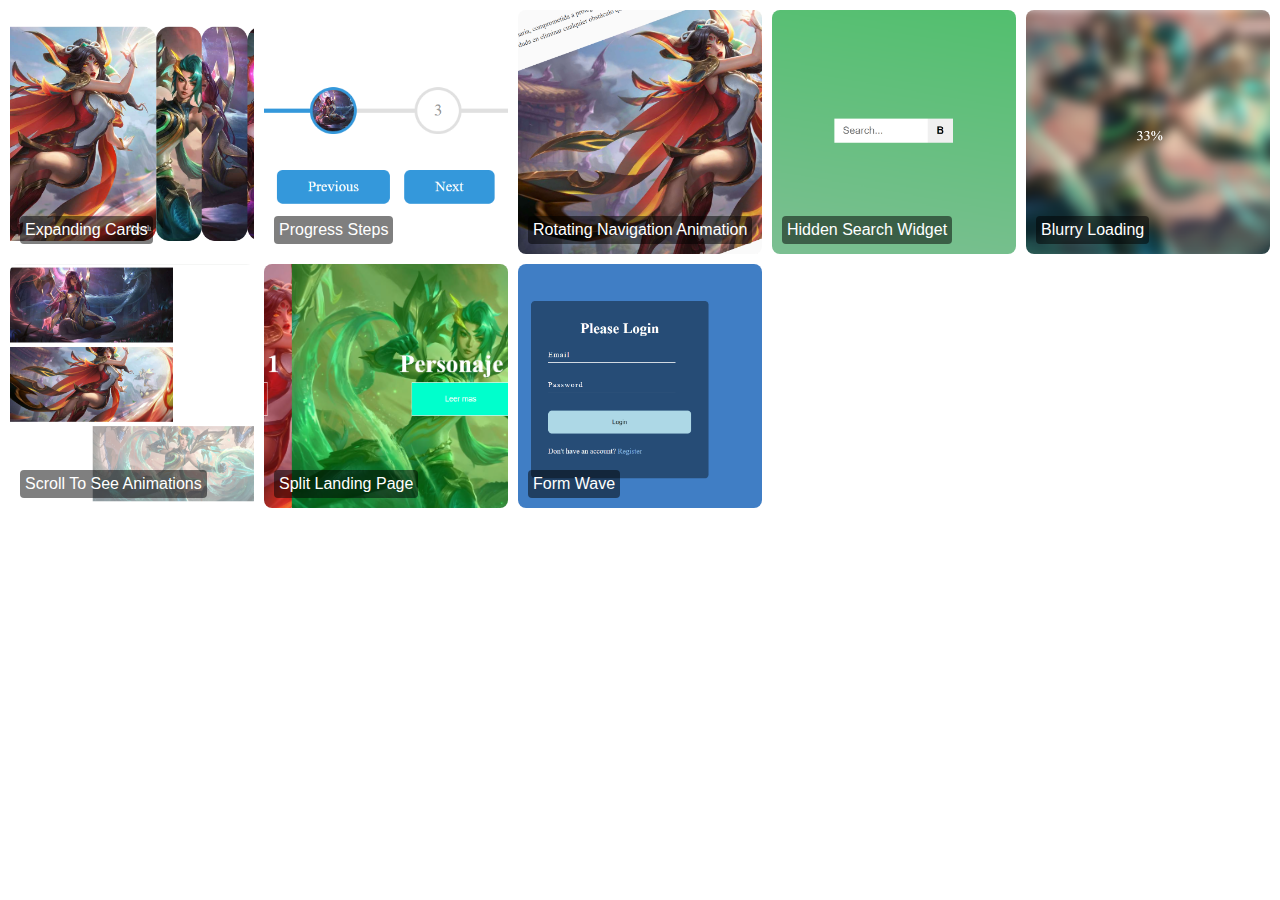
<file: index.html>
<!DOCTYPE html>
<html lang="en">
<head>
    <meta charset="UTF-8">
    <meta name="viewport" content="width=device-width, initial-scale=1.0">
    <title>Design practices</title>
    <link rel="stylesheet" href="style.css">
</head>
<body>
    <div class="container">
        <a href="/Expanding Cards/Expanding Cards.html">
            <div class="activity" style="background-image: url('/img/activities/1.png');">
                <p>Expanding Cards</p>
            </div>
        </a>
        <a href="/Progress Steps/Progress Steps.html">
            <div class="activity" style="background-image: url('/img/activities/2.png');">
                <p>Progress Steps</p>
            </div>
        </a>
        <a href="/Rotating Navigation Animation/Rotating Navigation Animation.html">
            <div class="activity" style="background-image: url('/img/activities/3.png');">
                <p>Rotating Navigation Animation</p>
            </div>
        </a>
        <a href="/Hidden Search Widget/Hidden Search Widget.html">
            <div class="activity" style="background-image: url('/img/activities/4.png');">
                <p>Hidden Search Widget</p>
            </div>
        </a>
        <a href="/Blurry Loading/Blurry Loading.html">
            <div class="activity" style="background-image: url('/img/activities/5.png');">
                <p>Blurry Loading</p>
            </div>
        </a>
        <a href="/Scroll To See Animations/Scroll To See Animations.html">
            <div class="activity" style="background-image: url('/img/activities/6.png');">
                <p>Scroll To See Animations</p>
            </div>
        </a>
        <a href="/Split Landing Page/Split Landing Page.html">
            <div class="activity" style="background-image: url('/img/activities/7.png');">
                <p>Split Landing Page</p>
            </div>
        </a>
        <a href="/Form Wave/Form Wave.html">
            <div class="activity" style="background-image: url('/img/activities/8.png');">
                <p>Form Wave</p>
            </div>
        </a>
    </div>
</body>
</html>
</file>
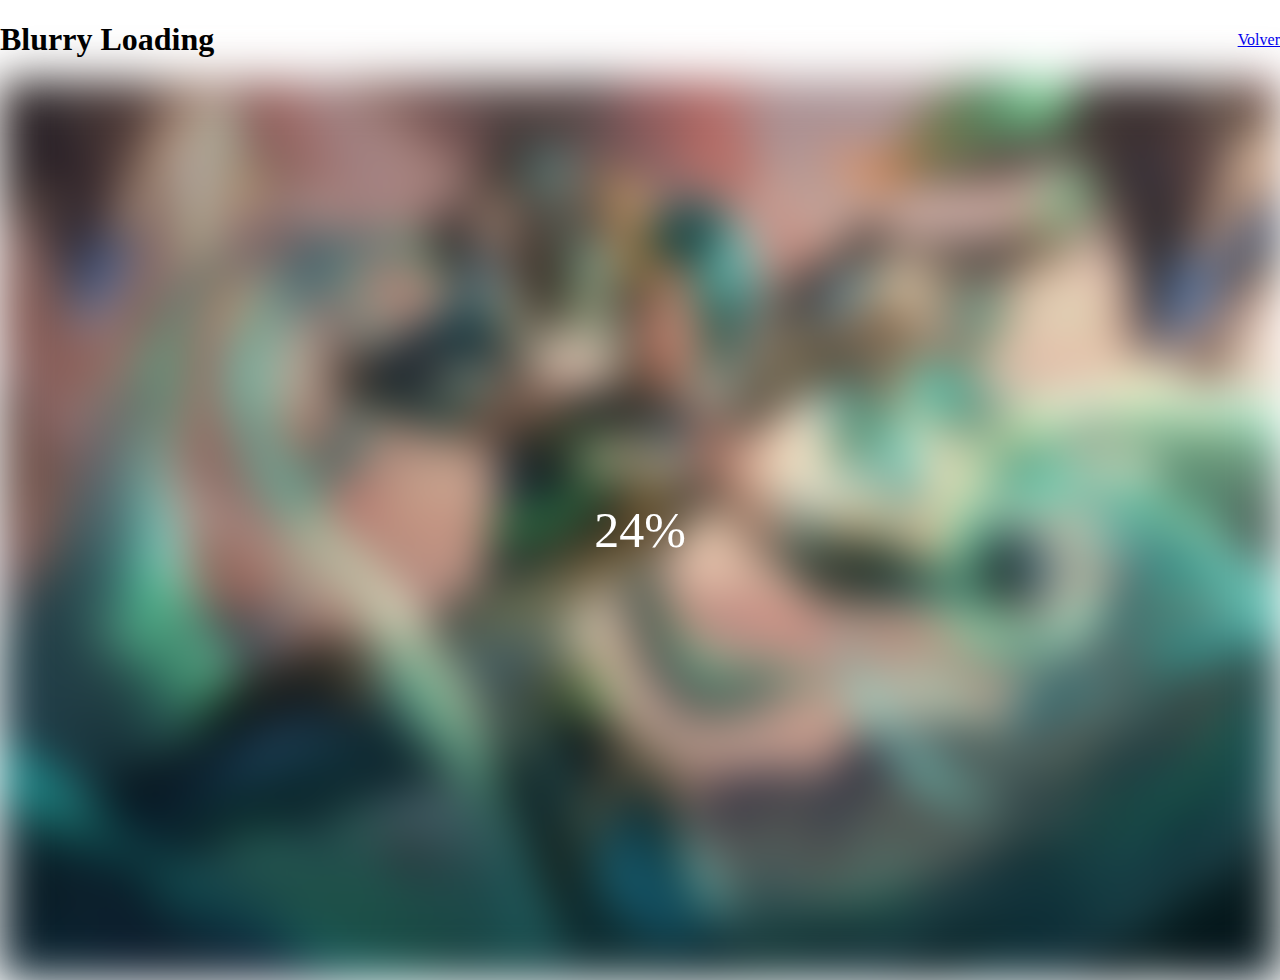
<file: Blurry Loading/Blurry Loading.html>
<!DOCTYPE html>
<html lang="en">
<head>
    <meta charset="UTF-8">
    <meta name="viewport" content="width=device-width, initial-scale=1.0">
    <link rel="stylesheet" href="Blurry Loading.css">
    <title>Blurry Loading</title>
</head>
<body>
    <div class="databasic">
        <h1>Blurry Loading</h1>    
        <a href="/index.html">Volver</a>
    </div>
    <div class="exercise">
        <div class="background-image" id="background-image"></div>
        <div class="loading" id="loading">0%</div>
    </div>

    <script src="Blurry Loading.js"></script>
</body>
</html>
</file>
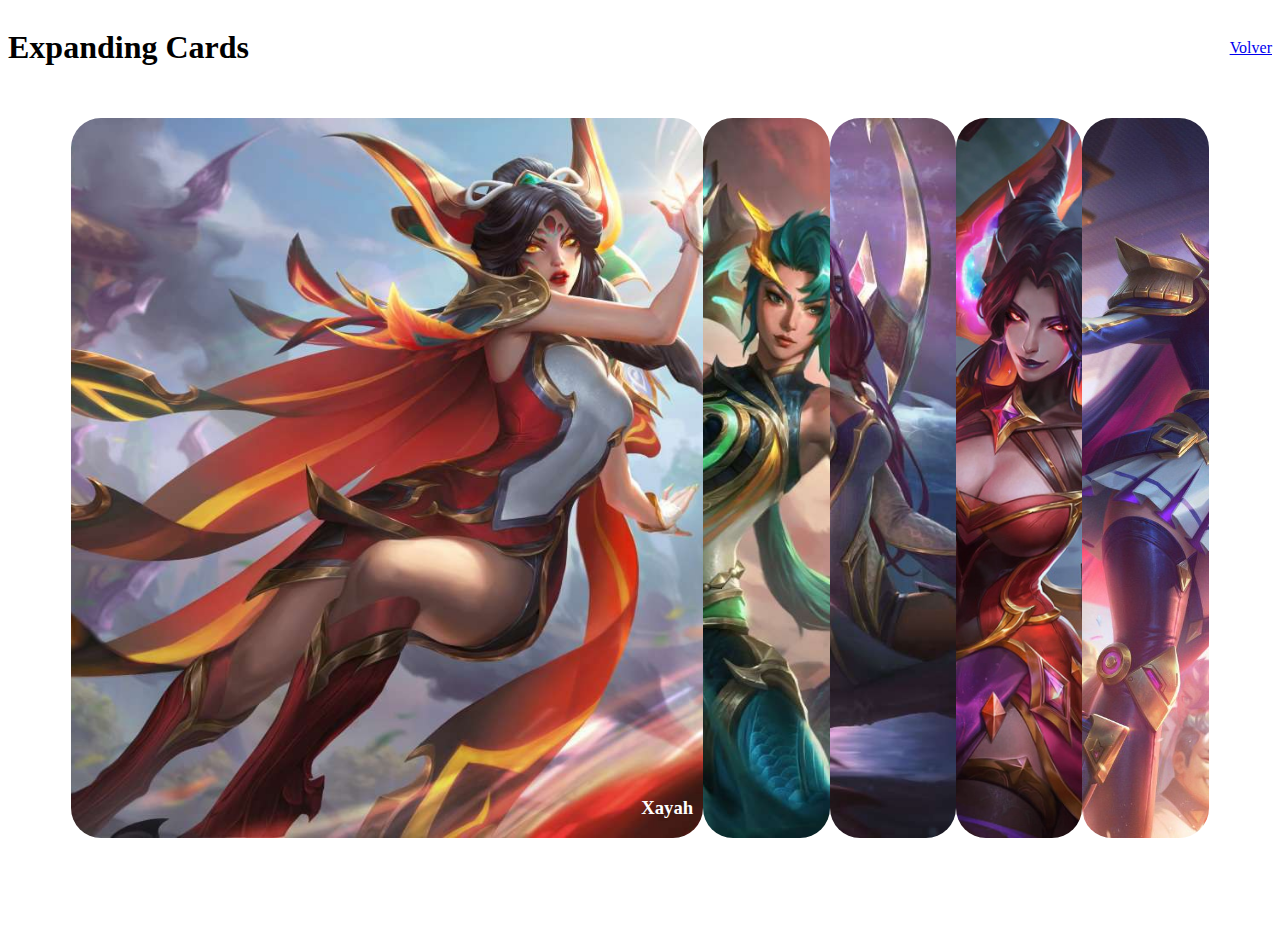
<file: Expanding Cards/Expanding Cards.html>
<!DOCTYPE html>
<html lang="en">
<head>
    <meta charset="UTF-8">
    <meta name="viewport" content="width=device-width, initial-scale=1.0">
    <title>Expanding Cards</title>
    <link rel="stylesheet" href="Expanding Cards.css">
</head>
<body>
    <div class="databasic">
        <h1>Expanding Cards</h1>    
        <a href="/index.html">Volver</a>
    </div>
    <div class="exercise">
        <div class="container">
            <div class="card active" style="background-image: url(/img/1.jpg);">
                <h3>Xayah</h3>
            </div>
            <div class="card" style="background-image: url(/img/2.jpg);">
                <h3>Kai'Sa</h3>
            </div>
            <div class="card" style="background-image: url(/img/3.jpg);">
                <h3>Karma</h3>
            </div>
            <div class="card " style="background-image: url(/img/4.jpg);">
                <h3>Morgana</h3>
            </div>
            <div class="card " style="background-image: url(/img/5.jpg);">
                <h3>Caitlyn</h3>
            </div>
        </div>
    </div>
    
</body>
<script src="Expanding Cards.js"></script>
</html>
</file>
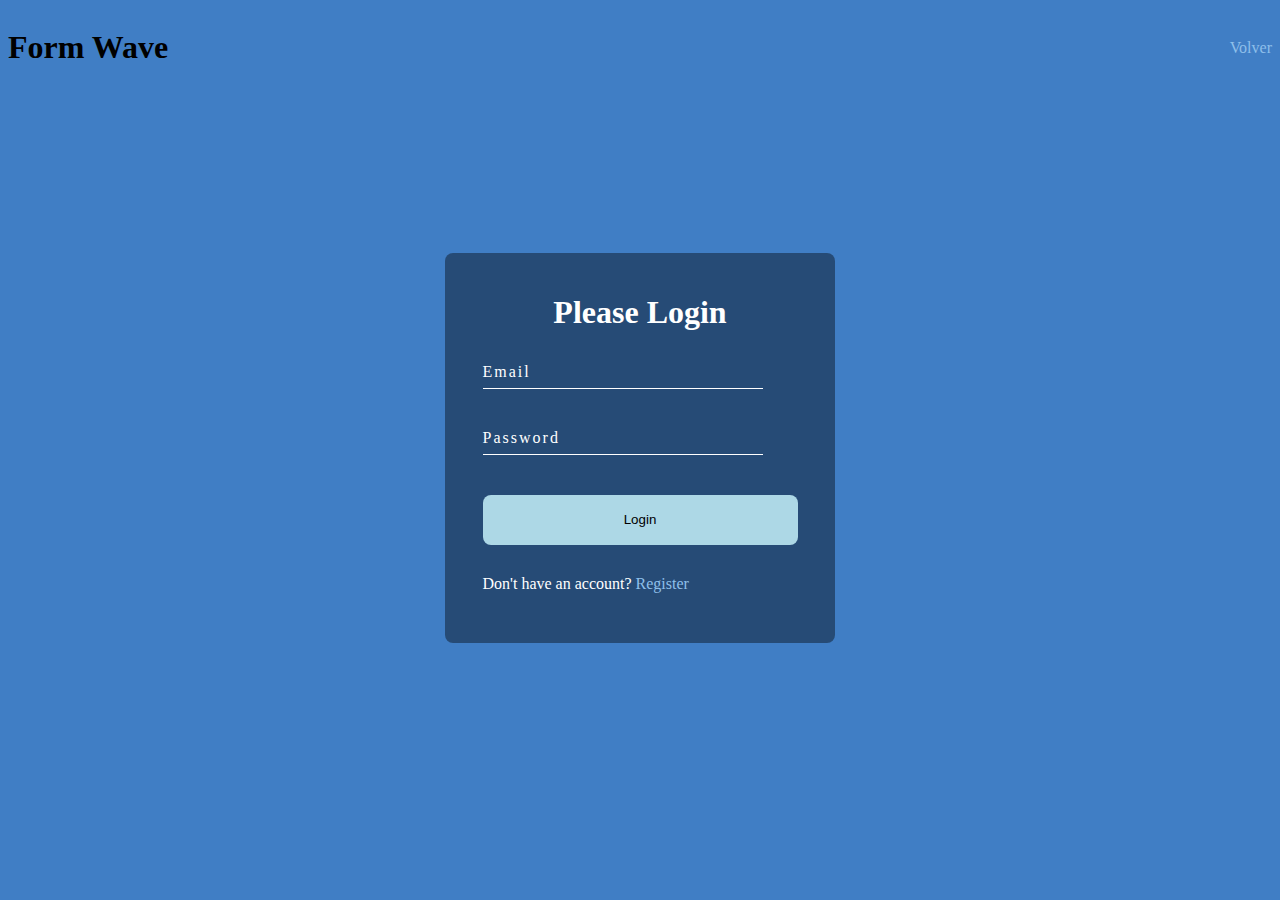
<file: Form Wave/Form Wave.html>
<!DOCTYPE html>
<html lang="en">
<head>
    <meta charset="UTF-8">
    <meta name="viewport" content="width=device-width, initial-scale=1.0">
    <link rel="stylesheet" href="Form Wave.css">
    <title>Form Wave</title>
</head>
<body>
    <div class="databasic">
        <h1>Form Wave</h1>    
        <a href="/index.html">Volver</a>
    </div>
    <div class="exercise">
        <div class="container">
            <h1>Please Login</h1>
            <form>
                <div class="input-control">
                    <input type="email" required>
                    <label>
                        <span style="transition-delay:0ms">E</span>
                        <span  style="transition-delay:25ms">m</span>
                        <span  style="transition-delay:50ms">a</span>
                        <span  style="transition-delay:75ms">i</span>
                        <span  style="transition-delay:100ms">l</span>
                    </label>
                </div>
                <div class="input-control">
                    <input type="password" required>
                    <label>
                        <span style="transition-delay:0ms">P</span>
                        <span style="transition-delay:25ms">a</span>
                        <span style="transition-delay:50ms">s</span>
                        <span style="transition-delay:100ms">s</span>
                        <span style="transition-delay:125ms">w</span> 
                        <span style="transition-delay:150ms">o</span>
                        <span style="transition-delay:175ms">r</span>
                        <span style="transition-delay:200ms">d</span>
                    </label>
                </div>
                <button>Login</button>
                <p>Don't have an account?
                    <a href="">Register</a>
                </p>
            </form>
        </div>
    </div>
    <script src="Form Wave.js"></script>
</body>
</html>
</file>
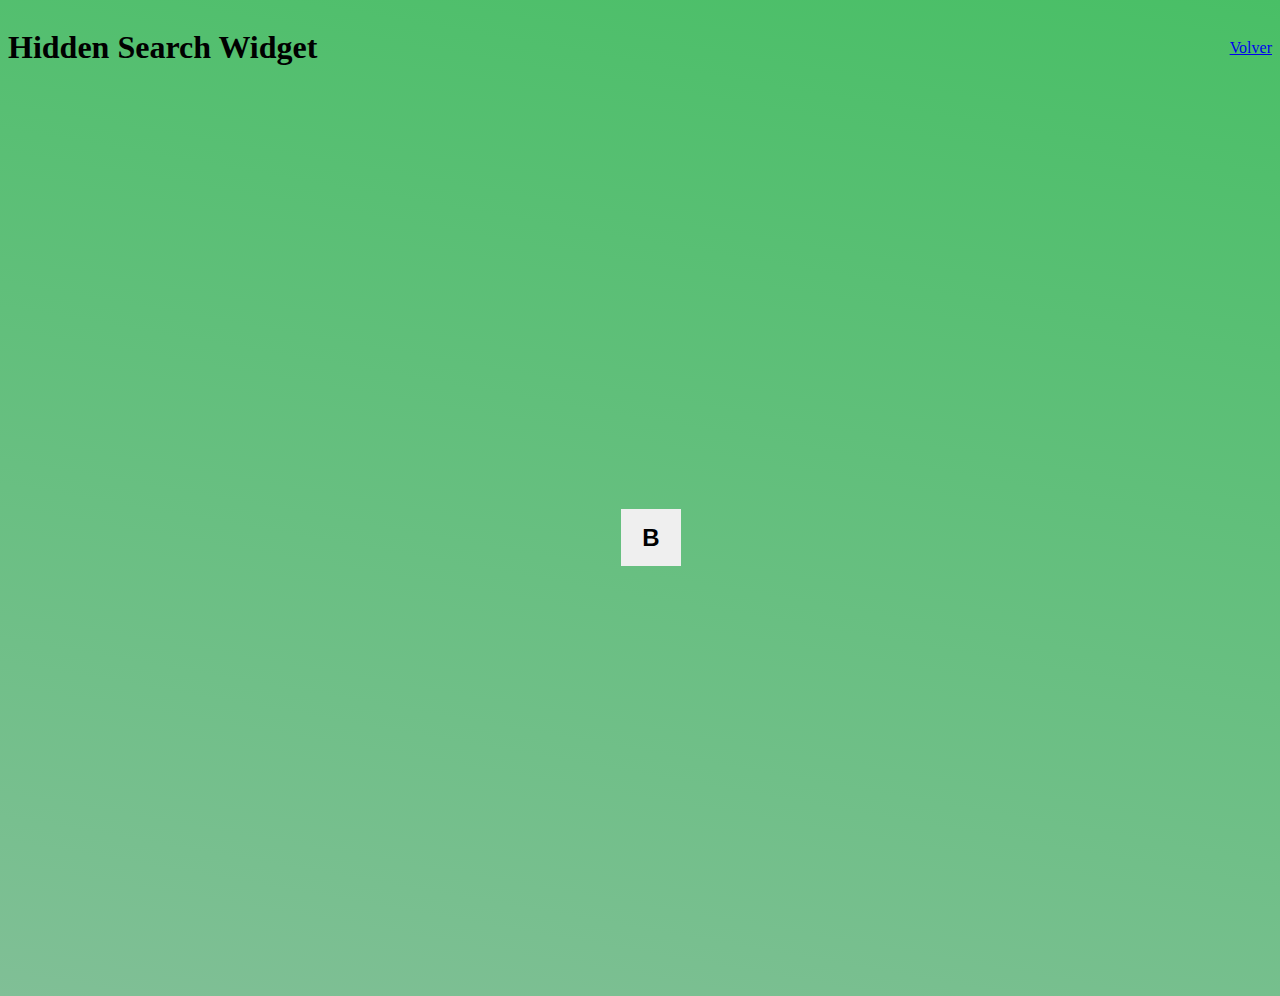
<file: Hidden Search Widget/Hidden Search Widget.html>
<!DOCTYPE html>
<html lang="en">
<head>
    <meta charset="UTF-8">
    <meta name="viewport" content="width=device-width, initial-scale=1.0">
    <title>Hidden Search Widget</title>
    <link rel="stylesheet" href="Hidden Search Widget.css">
</head>
<body>
    <div class="databasic">
        <h1>Hidden Search Widget</h1>    
        <a href="/index.html">Volver</a>
    </div>
    <div class="exercise">

        <input type="text" placeholder="Search..." id="search">
        <input type="button" value="B" id="button">
    </div>
    <script src="Hidden Search Widget.js"></script>
</body>
</html>
</file>
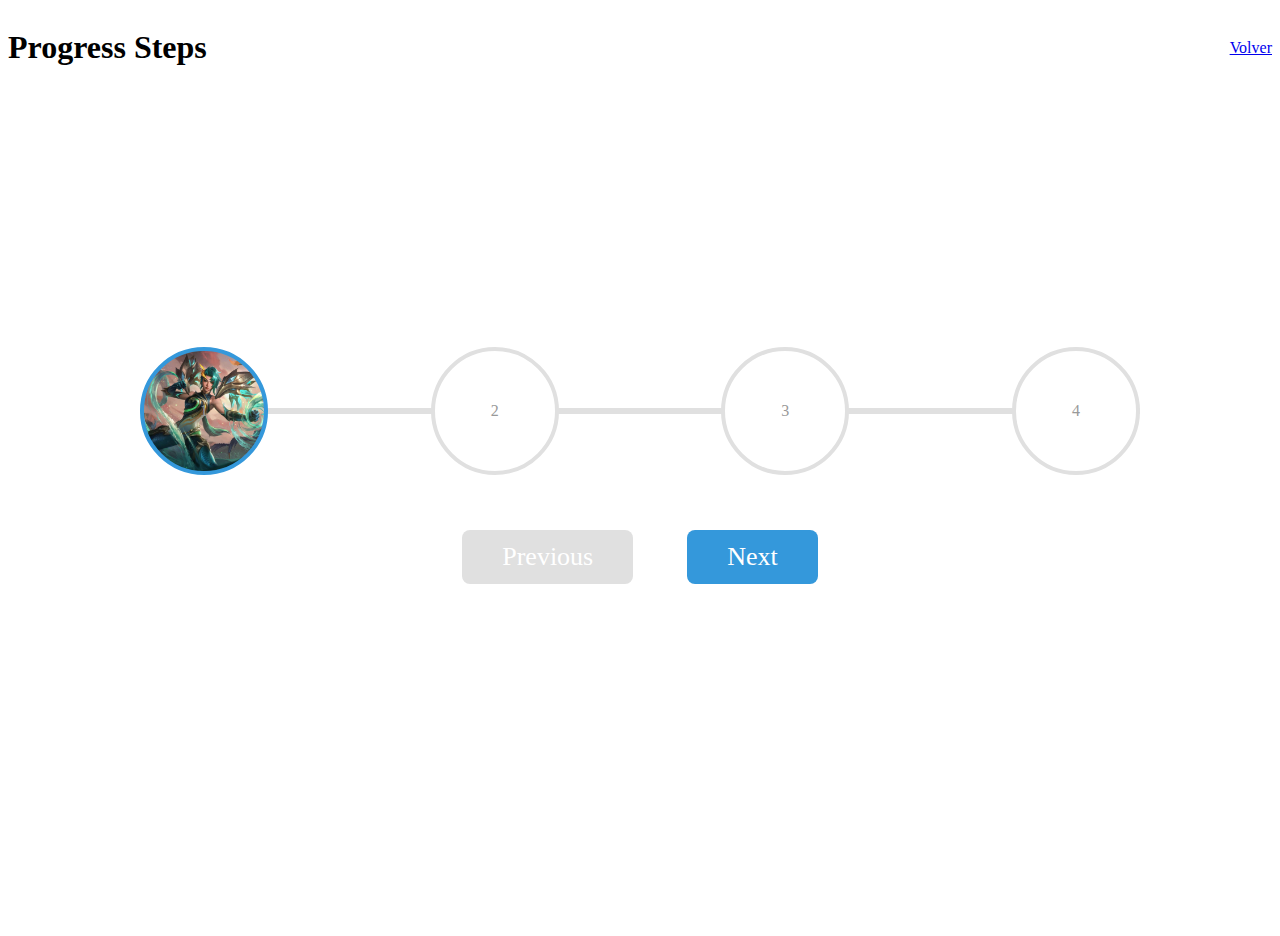
<file: Progress Steps/Progress Steps.html>
<!DOCTYPE html>
<html lang="en">

<head>
    <meta charset="UTF-8" />
    <meta http-equiv="X-UA-Compatible" content="IE=edge" />
    <meta name="viewport" content="width=device-width, initial-scale=1.0" />
    <title>Steps Progress</title>
    <link rel="stylesheet" href="Progress Steps.css" />
</head>

<body>
    <div class="databasic">
        <h1>Progress Steps</h1>    
        <a href="/index.html">Volver</a>
    </div>
    <div class="exercise">
        <div class="steps-container">
            <div class="steps-progress-wrapper">
                <div class="steps-progress" id="steps-progress"></div>
                <div class="step active">1</div>
                <div class="step">2</div>
                <div class="step">3</div>
                <div class="step">4</div>
            </div>
    
            <button class="step-btn" id="step-prev" disabled>Previous</button>
            <button class="step-btn" id="step-next">Next</button>
        </div>
    </div>
    <script src="Progress Steps.js"></script>
</body>

</html>
</file>
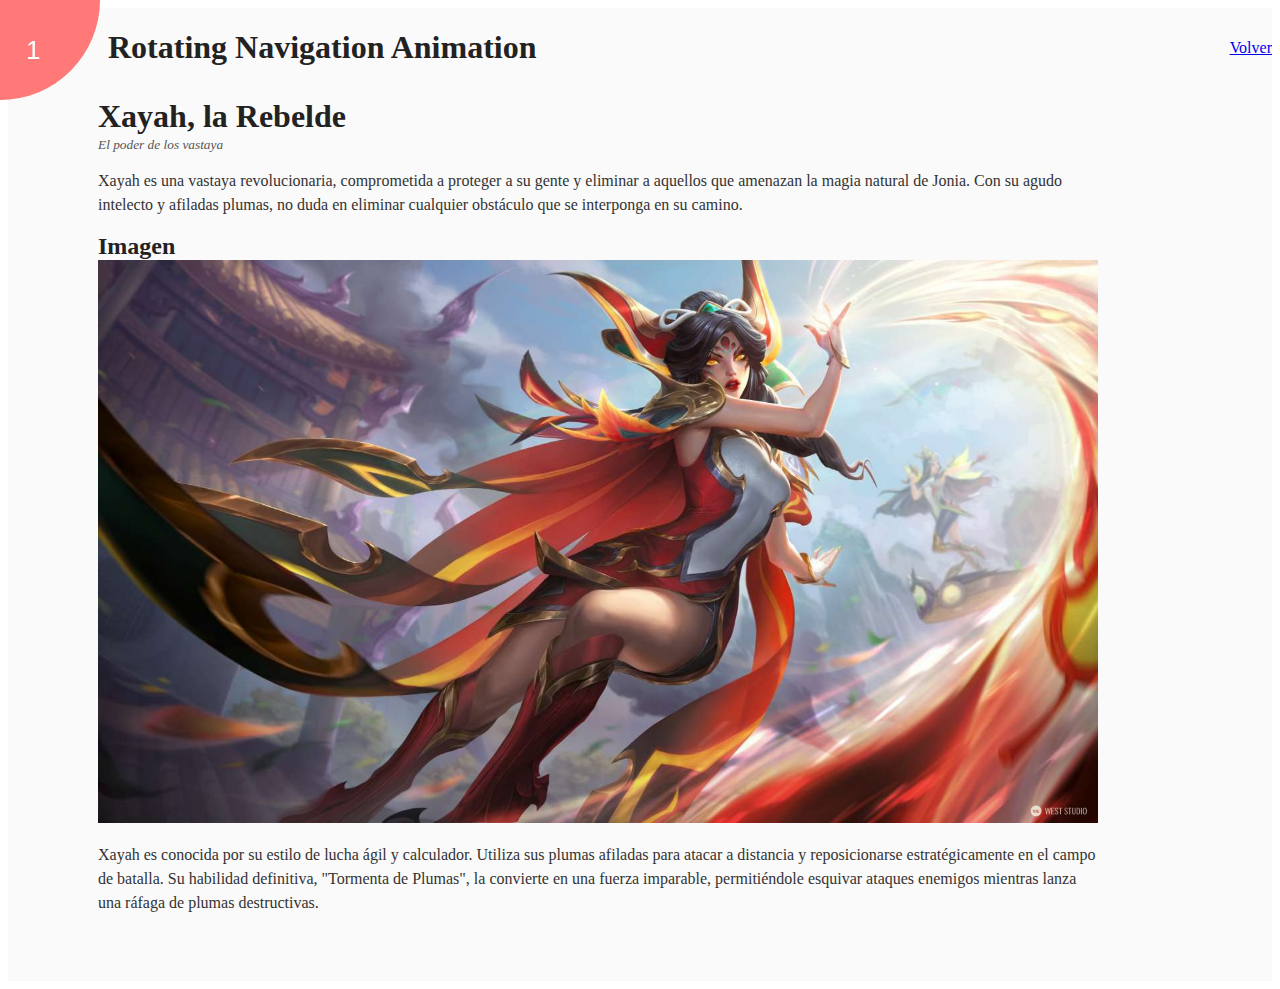
<file: Rotating Navigation Animation/Rotating Navigation Animation.html>
<!DOCTYPE html>
<html lang="en">
<head>
    <meta charset="UTF-8">
    <meta name="viewport" content="width=device-width, initial-scale=1.0">
    <link rel="stylesheet" href="Rotating Navigation Animation.css">
    <title>Xayah - League of Legends</title>
</head>
<body>

    <div class="exersice">
        <div class="databasic">
            <h1>Rotating Navigation Animation</h1>    
            <a href="/index.html">Volver</a>
        </div>
        <div class="container ">
            <div class="container-circle">
                <div class="circle">
                    <button id="open">1</button>
                    <button id="close">2</button>
                </div>
            </div>
            <div class="container-text">
                <h1>Xayah, la Rebelde</h1>
                <small>El poder de los vastaya</small>
                <p>Xayah es una vastaya revolucionaria, comprometida a proteger a su gente y eliminar a aquellos que amenazan la magia natural de Jonia. Con su agudo intelecto y afiladas plumas, no duda en eliminar cualquier obstáculo que se interponga en su camino.</p>
                <h2>Imagen</h2>
                <img src="/img/1.jpg" alt="Imagen de Xayah">
                <p>Xayah es conocida por su estilo de lucha ágil y calculador. Utiliza sus plumas afiladas para atacar a distancia y reposicionarse estratégicamente en el campo de batalla. Su habilidad definitiva, "Tormenta de Plumas", la convierte en una fuerza imparable, permitiéndole esquivar ataques enemigos mientras lanza una ráfaga de plumas destructivas.</p>
            </div>
        </div>
        <nav>
            <ul>
                <li>Inicio</li>
                <li>Historia</li>
                <li>Habilidades</li>
            </ul>
        </nav>
    </div>
</body>
<script src="Rotating Navigation Animation.js"></script>
</html>
</file>
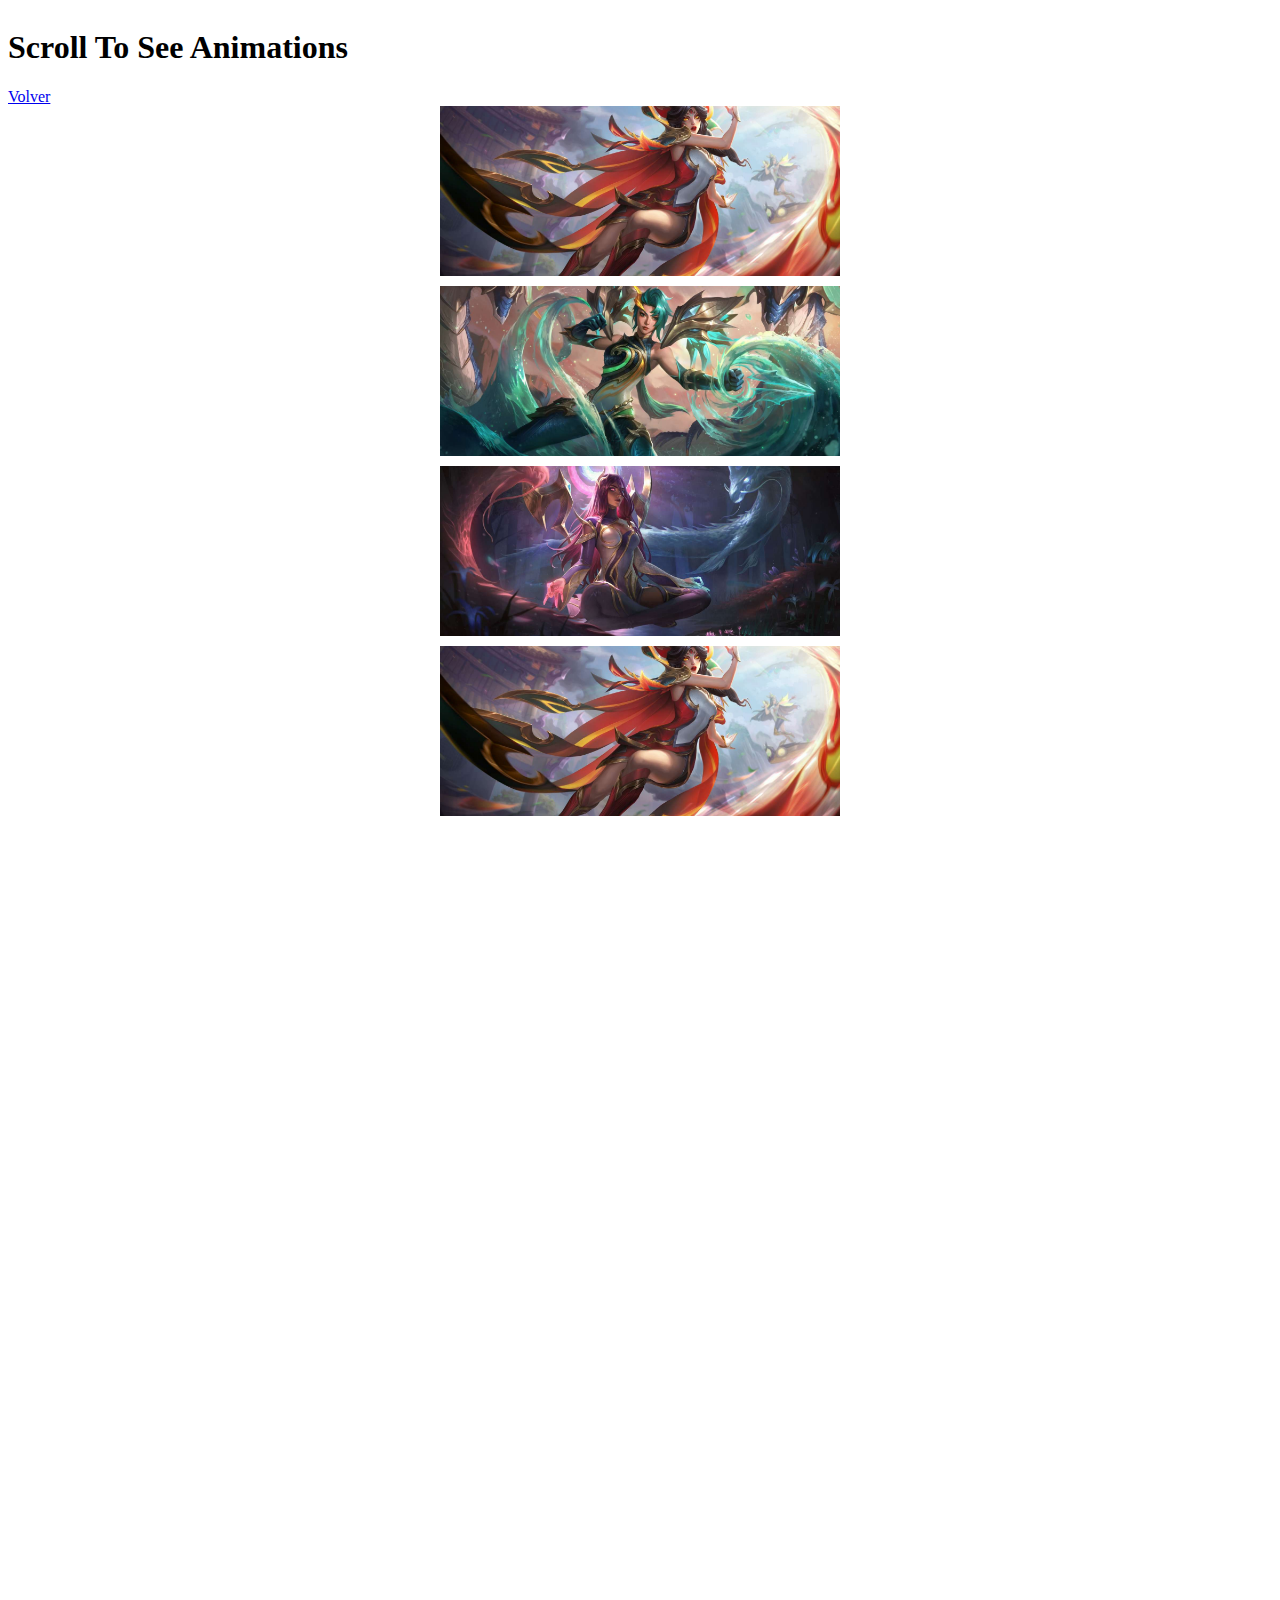
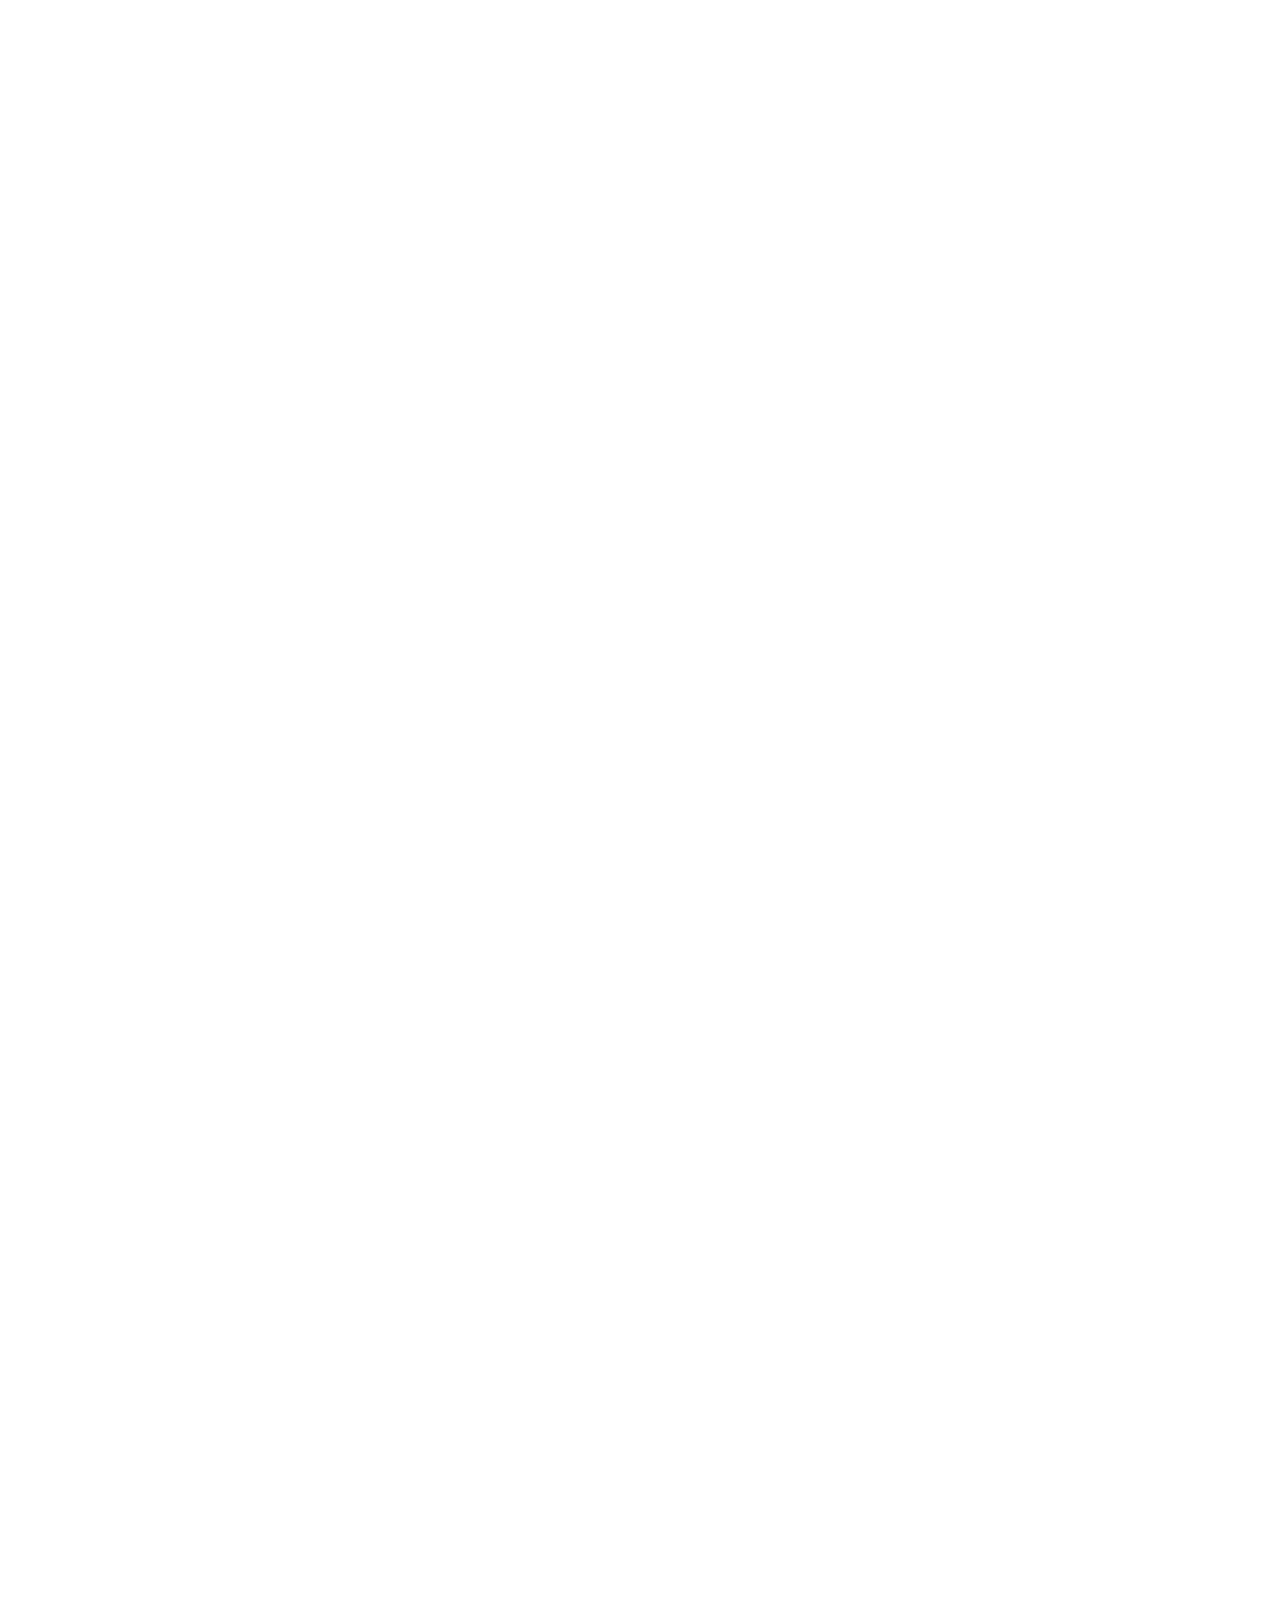
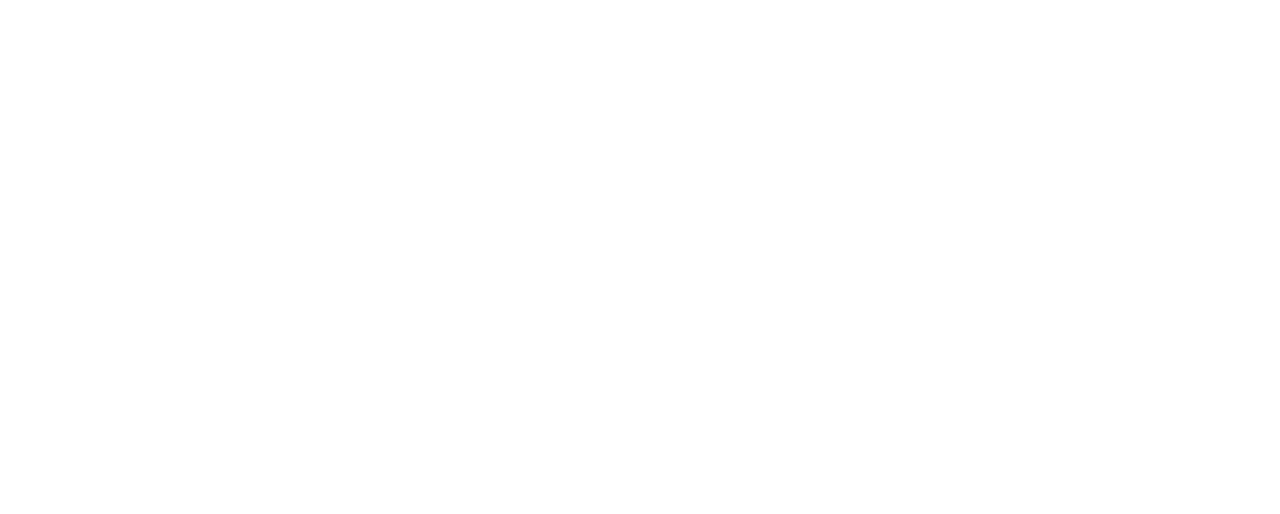
<file: Scroll To See Animations/Scroll To See Animations.html>
<!DOCTYPE html>
<html lang="en">
<head>
    <meta charset="UTF-8">
    <meta name="viewport" ="width=device-width, initial-scale=1.0">
    <title>Scroll To See Animations</title>
    <link rel="stylesheet" href="Scroll To See Animations.css">
</head>

<body>
    <div class="databasic"></div>
        <h1>Scroll To See Animations</h1>    
        <a href="/index.html">Volver</a>
    </div>
    <div class="exercise">
        <div class="container-principal">
            <div class="container show"><p></p></div>
            <div class="container"></div>
            <div class="container"><p></p></div>
            <div class="container"><p></p></div>
            <div class="container"><p></p></div>
            <div class="container"><p></p></div>
            <div class="container"><p></p></div>
            <div class="container"><p></p></div>
            <div class="container"><p></p></div>
            <div class="container"><p></p></div>
            <div class="container"><p></p></div>
            <div class="container"><p></p></div>
            <div class="container"><p></p></div>
            <div class="container"><p></p></div>
            <div class="container"><p></p></div>
            <div class="container"><p></p></div>
            <div class="container"><p></p></div>
            <div class="container"><p></p></div>
            <div class="container"><p></p></div>
            <div class="container"><p></p></div>
        </div>
    </div>
</body>
<script src="Scroll To See Animations.js"></script>
</html>
</file>
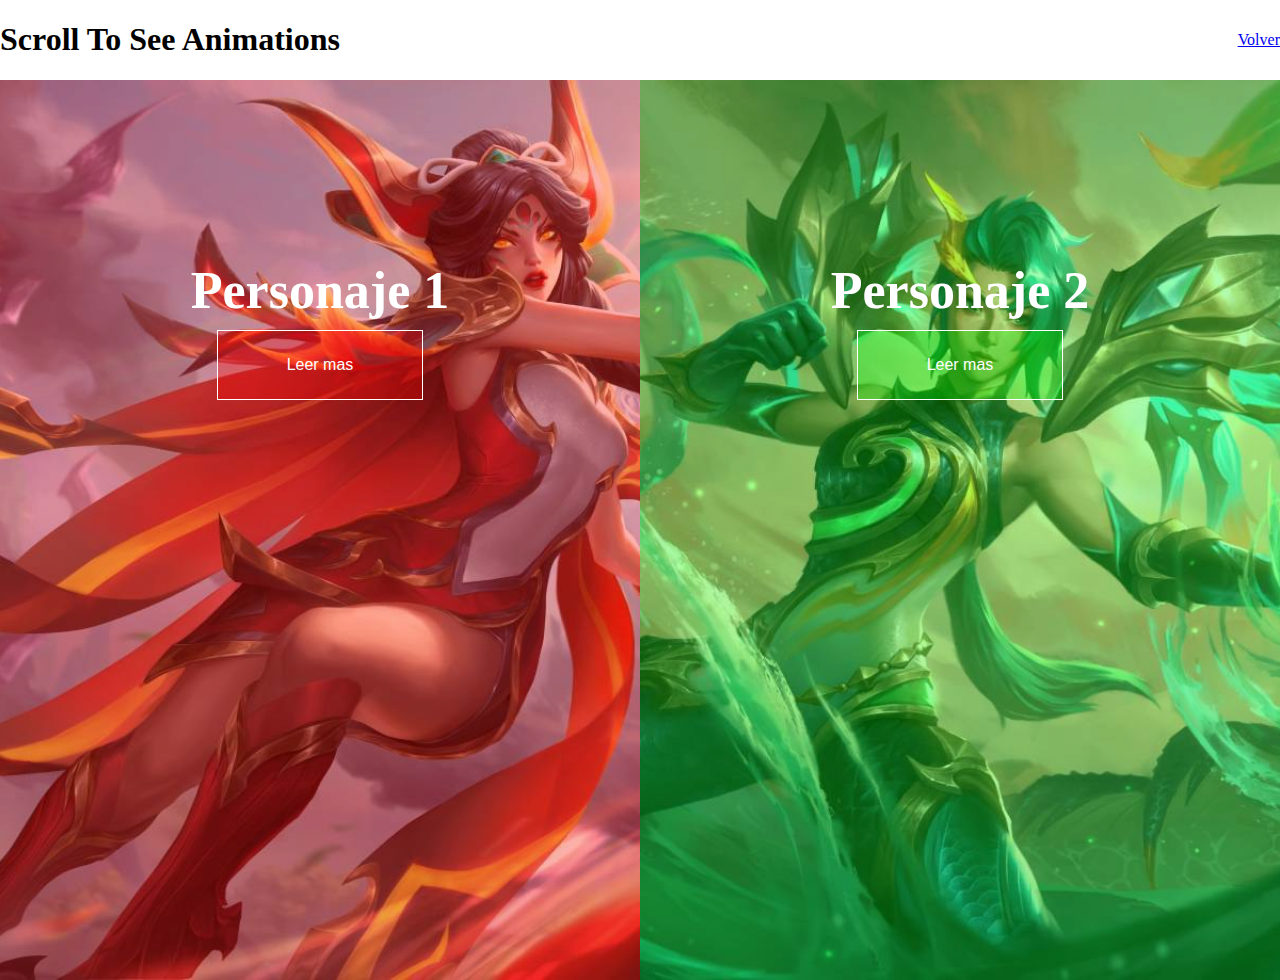
<file: Split Landing Page/Split Landing Page.html>
<!DOCTYPE html>
<html lang="en">
<head>
    <meta charset="UTF-8">
    <meta name="viewport" content="width=device-width, initial-scale=1.0">
    <link rel="stylesheet" href="Split Landing Page.css">
    <title>Split Landing Page</title>
</head>
<body>
<div class="databasic">
    <h1>Scroll To See Animations</h1>    
    <a href="/index.html">Volver</a>
</div>
    <div class="exercise" id="container">
        <div class="split" id="split1">
            <div class="container">
                <h2>Personaje 1</h2>
                <button>Leer mas</button>
            </div>
        </div>
        <div class="split" id="split2">
            <div class="container">
                <h2>Personaje 2</h2>
                <button>Leer mas</button>
            </div>
        </div>
    </div>
</body>
<script src="Split Landing Page.js"></script>
</html>
</file>
<file: style.css>
body {
    margin: 0;
    font-family: Arial, sans-serif;
}
.container {
    display: grid;
    grid-template-columns: repeat(5, 1fr);
    gap: 10px; 
    padding: 10px;
}
.activity {
    position: relative;
    background-size: cover;
    background-position: center;
    aspect-ratio: 1; 
    border-radius: 8px; 
    overflow: hidden;
}
.activity p {
    position: absolute;
    bottom: 10px;
    left: 10px;
    color: white;
    background: rgba(0, 0, 0, 0.5);
    padding: 5px;
    border-radius: 4px;
    margin: 0;
}
a {
    text-decoration: none;
}
</file>
<file: Blurry Loading/Blurry Loading.css>
* {
    box-sizing: border-box;
}
html, body {
    margin: 0;
    padding: 0;
    height: 100%;
}
.databasic{
    display: flex;
    justify-content: space-between; 
    align-items: center; 
}

.exercise {
    display: flex; /* Usar flexbox para centrar contenido */
    justify-content: center; /* Centrar horizontalmente */
    align-items: center; /* Centrar verticalmente */
    height: 100%;
    width: 100%;
    position: relative; /* Para posicionar el texto de carga sobre la imagen de fondo */
}

.background-image {
    position: absolute; /* Hacer que el fondo ocupe toda el área */
    top: 0px;
    left: 0px;
    width: calc(100vw);
    height: calc(100vh);
    background-image: url(/img/2.jpg); /* Puedes reemplazar esto con una imagen de fondo */
    background-position: center;
    background-size: cover;
    background-repeat: no-repeat;
    z-index: -1;
    filter: blur(0px);
}

.loading {
    font-size: 50px;
    color: #fff;
    z-index: 1; /* Asegura que el texto de carga esté sobre la imagen de fondo */
}
</file>
<file: Expanding Cards/Expanding Cards.css>
.exercise {
    margin: 0;
    margin-top: -60px;
    display: flex;
    align-items: center;
    justify-content: center;
    height: 100vh;
    overflow: hidden;
}
.container{ 
    display: flex;
    width: 90%;
    height: 80%;
}

.card{
    border-radius: 30px;
    flex: 1;
    display: flex;
    justify-content: end;
    align-items: end;
    background-color: #f0f0f0;
    transition: flex 0.7s;
    cursor: pointer;
    background-size: auto 100%;
    background-position: center;
    background-repeat: no-repeat;
}

.card.active {
    flex: 5;
}

.card h3{
    opacity: 0;
    color: white;
    margin-right: 10px;
}

.card.active h3 {
    opacity: 1;
    transition: opacity 0.7s ease-in 0.4s;
}
.databasic {
    display: flex;
    justify-content: space-between; 
    align-items: center; 
}


@media only screen and (max-width: 768px) {
    .card:nth-child(n+3) {
        display: none; 
    }
}
</file>
<file: Form Wave/Form Wave.css>
body {
    background-color: #407ec5;
}

.databasic {
    display: flex;
    justify-content: space-between;
    align-items: center;
}

.exercise {
    display: flex;
    align-items: center;
    justify-content: center;
    height: 70vh;
}

.container {
    margin-top: 10vh;
    background-color: rgba(0, 0, 0, 0.4);
    color: white;
    height: 350px;
    width: 350px;
    padding: 20px;
    border-radius: 8px;
}

.container h1 {
    text-align: center;
}

button {
    background: lightblue;
    border-radius: 8px;
    height: 50px;
    width: 90%;
    margin-left: 5%;
    margin-top: 10px;
    border: none;
    cursor: pointer;
}

input {
    text-decoration: none;
    background-color: rgba(0, 0, 0, 0);
    border: none;
    border-bottom: 1px solid #fff;
    width: 80%;
    margin-left: 5%;
    color: white;
    padding: 10px 0;
    outline: none; /* Elimina el borde del input al enfocarse */
}

.input-control {
    position: relative;
    margin-bottom: 30px;
}

label {
    position: absolute;
    top: 10px;
    left: 5%;
    pointer-events: none;
    display: flex;
    gap: 2px; /* Ajusta el espaciado entre letras */
}

.input-control.focused label span {
    transform: translateY(-30px);
    color: rgba(255, 255, 255, 0.7); /* Cambia el color cuando sube */
    transition: transform 0.2s ease, color 0.2s ease; /* Añade transición para el color */
}

.input-control span {
    display: inline-block;
    transition: transform 0.2s ease, color 0.2s ease; /* Asegura que ambos transform y color tengan transición */
}

p{
    font-size: 16px;
    margin-top: 30px;
    margin-left: 5%;
}

a{
    text-decoration: none; /* Elimina el subrayado */
    color: inherit; /* Hace que el enlace tome el color del elemento padre */
    cursor: pointer; /* Cambia el cursor a una mano al pasar sobre el enlace */
    color: rgb(142, 191, 234);
}
</file>
<file: Hidden Search Widget/Hidden Search Widget.css>
body{
    background-image: linear-gradient(10deg, #80BF96, #49BF66);
    
}
.databasic{
    display: flex;
    justify-content: space-between; 
    align-items: center; 
}
.exercise {
    height: 100vh;
    display: flex;
    justify-content: center;
    align-items: center;
}

#search {
    font-size: 24px;
    width: 0px; 
    height: 55px;
    padding-left: 20px;
    border: none;
    transition: width 0.5s ease, opacity 0.5s ease; 
    opacity: 0;
}

#button {
    height: 57px;
    width: 60px;
    border: none;
    font-weight: bold;
    font-size: 24px;
    transition: transform 0.5s ease; 
}


.active #search {
    width: 200px; 
    opacity: 1;  
}
</file>
<file: Progress Steps/Progress Steps.css>
.exercise {
    margin: 0;
    margin-top: -60px;
    display: flex;
    align-items: center;
    justify-content: center;
    height: 100vh;
    overflow: hidden;
}

.databasic {
    display: flex;
    justify-content: space-between; 
    align-items: center; 
}

.steps-container {
    text-align: center;
}

.steps-progress-wrapper {
    display: flex;
    justify-content: space-between;
    position: relative;
    margin-bottom: 30px;
    max-width: 100%;
    width: 1000px;
}

.steps-progress-wrapper::before {
    content: "";
    background-color: #e0e0e0;
    position: absolute;
    top: 50%;
    left: 0;
    transform: translateY(-50%);
    height: 6px; 
    width: 100%;
    z-index: -1;
}

.steps-progress {
    background-color: #3498db;
    position: absolute;
    top: 50%;
    left: 0;
    transform: translateY(-50%);
    height: 6px;
    width: 0%;
    z-index: -1;
    transition: 0.5s ease;
}

.step {
    background-color: #fff;
    color: #999;
    border-radius: 50%;
    height: 120px; 
    width: 120px; 
    display: flex;
    align-items: center;
    justify-content: center;
    border: 4px solid #e0e0e0; 
    transition: 0.5s ease;
    background-size: cover;
    background-position: center;
}

.step.active {
    border-color:  #3498db;
    background-color: #fff;
}

.step-btn {
    background-color:  #3498db;
    color: #fff;
    border: 0;
    border-radius: 8px;
    cursor: pointer;
    font-family: inherit;
    padding: 12px 40px;
    margin: 25px;
    font-size: 26px; 
}

.step-btn:active { 
    transform: scale(0.95);
}

.step-btn:focus {
    outline: 0;
}

.step-btn:disabled {
    background-color: #e0e0e0;
    cursor: not-allowed;
}

.step:nth-child(2).active {
    background-image: url('/img/2.jpg');
}

.step:nth-child(3).active {
    background-image: url('/img/3.jpg');
}

.step:nth-child(4).active {
    background-image: url('/img/4.jpg');
}
.step:nth-child(5).active {
    background-image: url('/img/5.jpg');
}
</file>
<file: Rotating Navigation Animation/Rotating Navigation Animation.css>
* {
    box-sizing: border-box;
}
    .databasic {
        display: flex;
        justify-content: space-between; 
        align-items: center; 
        margin-left: 100px;
        z-index: 1;
    }
.exersice {
    background-color: gray;
    color: #222;
    margin: 0;
    overflow-x: hidden;
}

.container {
    margin-top: -80px;
    background-color: #fafafa;
    min-height: 100vh;
    width: 100vw;
    padding: 50px;
    transform-origin: top left;
    transition: transform 0.5s linear;
}
.container.show-options {
    transform: rotate(-20deg);
}
.container-circle{
    position: fixed;
    top: -100px;
    left: -100px;
}

.container-text{
    z-index: 1;
    margin: 40px 80px 0px 40px;
    max-width: 1000px;
}

.circle {
    background-color: #ff7979;
    width: 200px;
    height: 200px;
    position: relative;
    border-radius: 50%;
    transition: transform 0.5s linear;
}

.container.show-options .circle {
    transform: rotate(-70deg);
}

.circle button {
    position: absolute;
    top: 50%;
    left: 50%;
    height: 100px;
    background-color: transparent;
    border: 0;
    font-size: 26px;
    color: #fff;
    cursor: pointer;
}


.circle button#open {
    left: 60%;
}
.circle button#close {
    top: 60%;
    transform: rotate(90deg);
    transform-origin: top left;
}
.container.show-options + nav li {
    transform: translateX(0);
    transition-delay: 0.3s;
}

nav {
    position: fixed;
    bottom: 40px;
    left: 0;
    z-index: 100;
}

nav ul {
    list-style: none;
    padding-left: 30px;
}

nav ul li {
    color: #fff;
    margin: 40px 0;
    text-transform: uppercase;
    transform: translateX(-100%);
    transition: transform 0.4s ease-in;
}

nav ul li i {
    font-size: 20px;
    margin-right: 10px;
}

nav ul li + li {
    margin-left: 15px;
    transform: translateX(-150%);
}

nav ul li + li + li {
    margin-left: 30px;
    transform: translateX(-200%);
}

nav a {
    color: #fafafa;
    text-decoration: none;
    transition: all 0.5s;
}

nav a:hover {
    color: #ff7979;
    font-weight: bold;
}

.container-text h1{
    margin: 0;
}
.container-text small{
    color: #555;
    font-style: italic;
}
.container-text h2{
    margin: 0;
}
.container-text p{
    color: #333;
    line-height: 1.5;
}

.container-text img{
    width: 100%;
    height: auto;
}
</file>
<file: Scroll To See Animations/Scroll To See Animations.css>
.databasic {
    display: flex;
    justify-content: space-between; 
    align-items: center; 
    margin-left: 100px;
    z-index: 1;
}

.exercise {
    display: flex;
    justify-content: center;
    align-items: center;
    min-height: 100vh; 

  }
  

  .container-principal {
    display: flex;
    flex-direction: column; 
    align-items: center; 
  }


.container {
    width: 400px;
    height: 170px;
    background-color: lightblue;
    margin-bottom: 10px;
    display: flex;
    align-items: center;
    justify-content: center;
    opacity: 0;
    transition: transform 2s ease-out, opacity 2s ease-out;
    background-size: cover;
    background-position: center; 
  }
  

  .container.from-left {
    transform: translateX(-100%);
  }
  

  .container.from-right {
    transform: translateX(100%);
  }
  
  /* Cuando son visibles, se desplazan a su posición original */
  .container.show {
    opacity: 1;
    transform: translateX(0);
  }
  
  

  .container p {
    font-size: 24px;
    font-weight: bold;
    margin: 0;
  }
</file>
<file: Split Landing Page/Split Landing Page.css>
body {
    margin: 0;
    padding: 0;
    
}
.databasic {
    display: flex;
    align-items: center; 
    justify-content: space-between; 
}
.exercise {
    display: flex;
    width: 100%;
    height: 100vh;
    transition: all 0.3s ease; /* Transición suave */
}

.split {
    flex-grow: 1; 
    height: 100vh;
    display: flex;
    justify-content: center;
    text-align: center;
    position: relative;
    transition: flex-grow 0.6s ease; 
}

.split h2 {
    margin-top: 70%;
    position: relative;
    z-index: 2;
    color: white;
    font-size: 52px;
    margin-bottom: 10px;
}

.split button {
    position: relative;
    z-index: 2;
    width: 80%;
    height: 70px;
    color: white;
    border: 1px solid white;
    font-size: 16px;
    cursor: pointer;
}

#split1 {
    background-image: url("/img/1.jpg");
    background-size: cover;
    background-position: center;
}


#split1::before {
    content: '';
    position: absolute;
    top: 0;
    left: 0;
    width: 100%;
    height: 100%;
    background-color: rgba(255, 0, 0, 0.3);
    z-index: 1;
}

#split2 {
    background-image: url("/img/2.jpg");
    background-size: cover;
    background-position: center;
}


#split2::before {
    content: '';
    position: absolute;
    top: 0;
    left: 0;
    width: 100%;
    height: 100%;
    background-color: rgba(0, 255, 0, 0.3);
    z-index: 1;
}

.izquierda #split1 {
    flex-grow: 9;
}

.izquierda #split2 {
    flex-grow: 1;
}

.derecha #split1 {
    flex-grow: 1;
}

.derecha #split2 {
    flex-grow: 9;
}


#split1 button {
    background-color: rgba(255, 0, 0, 0.3); 
    color: white;
    border: 1px solid white;
}

#split1 button:hover {
    background-color: rgb(255, 81, 0); 
}

#split2 button {
    background-color: rgba(0, 255, 0, 0.3); 
    color: white;
    border: 1px solid white;
}

#split2 button:hover {
    background-color: rgb(0, 255, 204); 
}

@media (max-width: 768px) {
    .split {
        flex-grow: 1;
        height: 50vh;
    }

    .split h2 {
        font-size: 36px; 
        margin-top: 50%;
    }

    .split button {
        width: 90%;
        height: 50px; 
        font-size: 14px;
    }
}


@media (max-width: 480px) {
    .exercise {
        flex-direction: column; /
    }

    .split {
        height: 50vh; 
    }

    .split h2 {
        font-size: 28px; 
        margin-top: 100%;
    }

    .split button {
        width: 90%;
        height: 40px; 
        font-size: 12px;
    }
}
</file>
